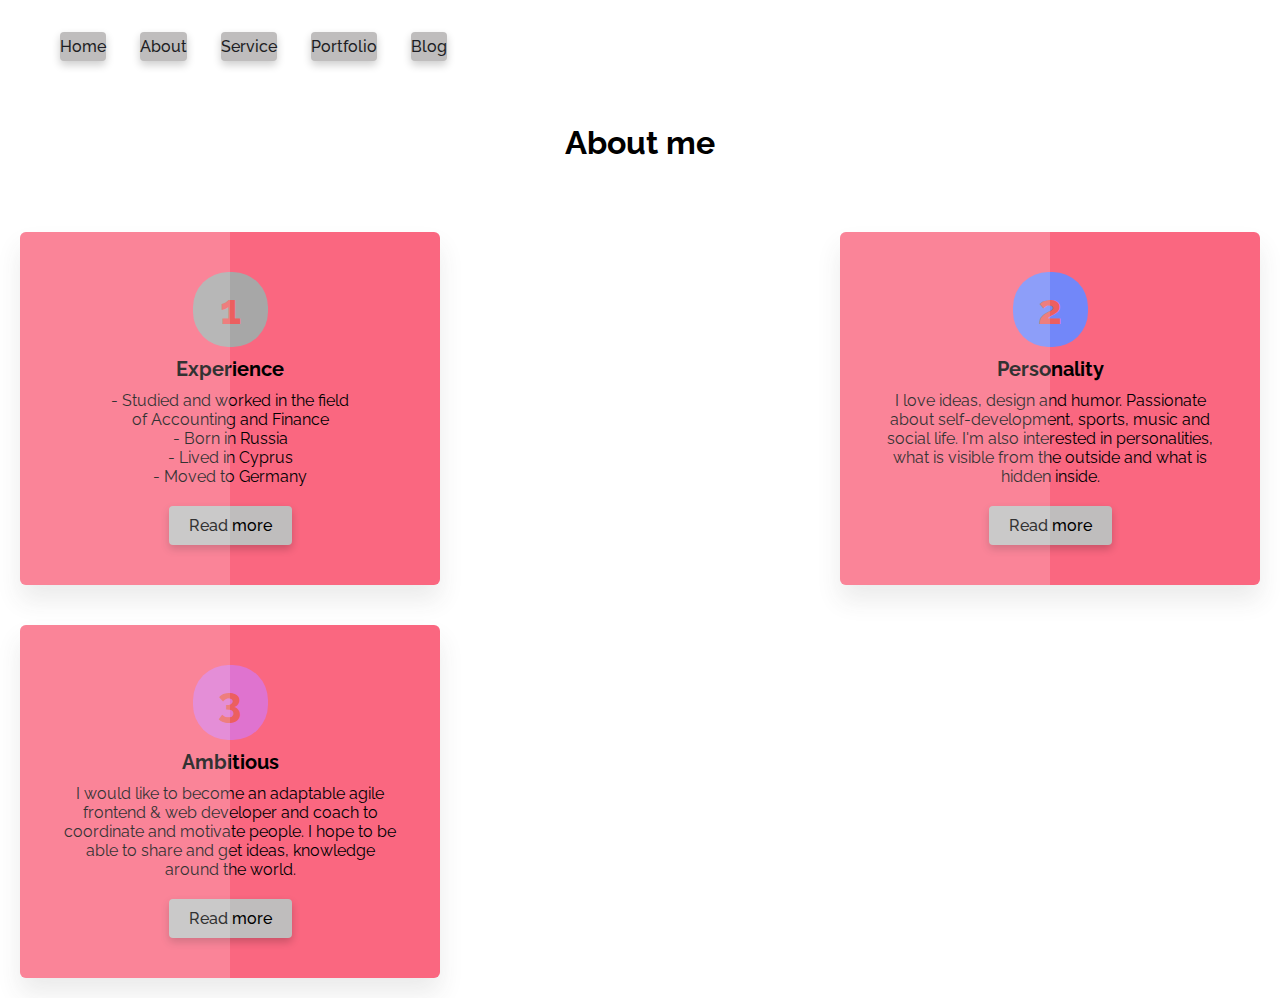
<file: about.html>
<!DOCTYPE html>
<html lang="en">
<head>    
    <meta charset="UTF-8">
    <title>Simple Website Portfolio</title>  
    <link rel="stylesheet" href="about.css">
</head>
<body> 
    <div class="hero">
        <nav>
            <ul>
                <li><a href="index.html">Home</a></li>
                <li><a href="about.html">About</a></li>
                <li><a href="service.html">Service</a></li>
                <li><a href="portfolio.html">Portfolio</a></li>
                <li><a href="blog.html">Blog</a></li>
            </ul>
        </nav> 
            <div class="content">
                <h1>About me</h1>
            </div>  

        <div class="container">
            <div class="box">
                <div class="icon">1</div>
                <div class="content">
                    <h3>Experience</h3>
                    <p>- Studied and worked in the field <br> of Accounting and Finance
                        <br>- Born in Russia
                        <br>- Lived in Cyprus
                        <br>- Moved to Germany
                    </p>
                    <a href="#">Read more</a>
                </div>
            </div>    

            <div class="box">
                <div class="icon">2</div>
                <div class="content">
                    <h3>Personality</h3>
                    <p>I love ideas, design and humor. Passionate about self-development, sports, music and social life. I'm also interested in personalities, what is visible from the outside and what is hidden inside.
                    </p>
                    <a href="https://www.16personalities.com/enfp-personality">Read more</a>
                </div>
            </div>  

            <div class="box">
                <div class="icon">3</div>
                <div class="content">
                    <h3>Ambitious</h3>
                    <p>I would like to become an adaptable agile frontend & web developer and coach to coordinate and motivate people. I hope to be able to share and get ideas, knowledge around the world.
                    </p>
                    <a href="#">Read more</a>
                </div>
            </div>    
        </div> 
    </div>    
</body>
</html>
<!--
    Student     Q: 0 is false and 1 is true, right?
    Programmer  A: 1 (-_-)
-->
</file>
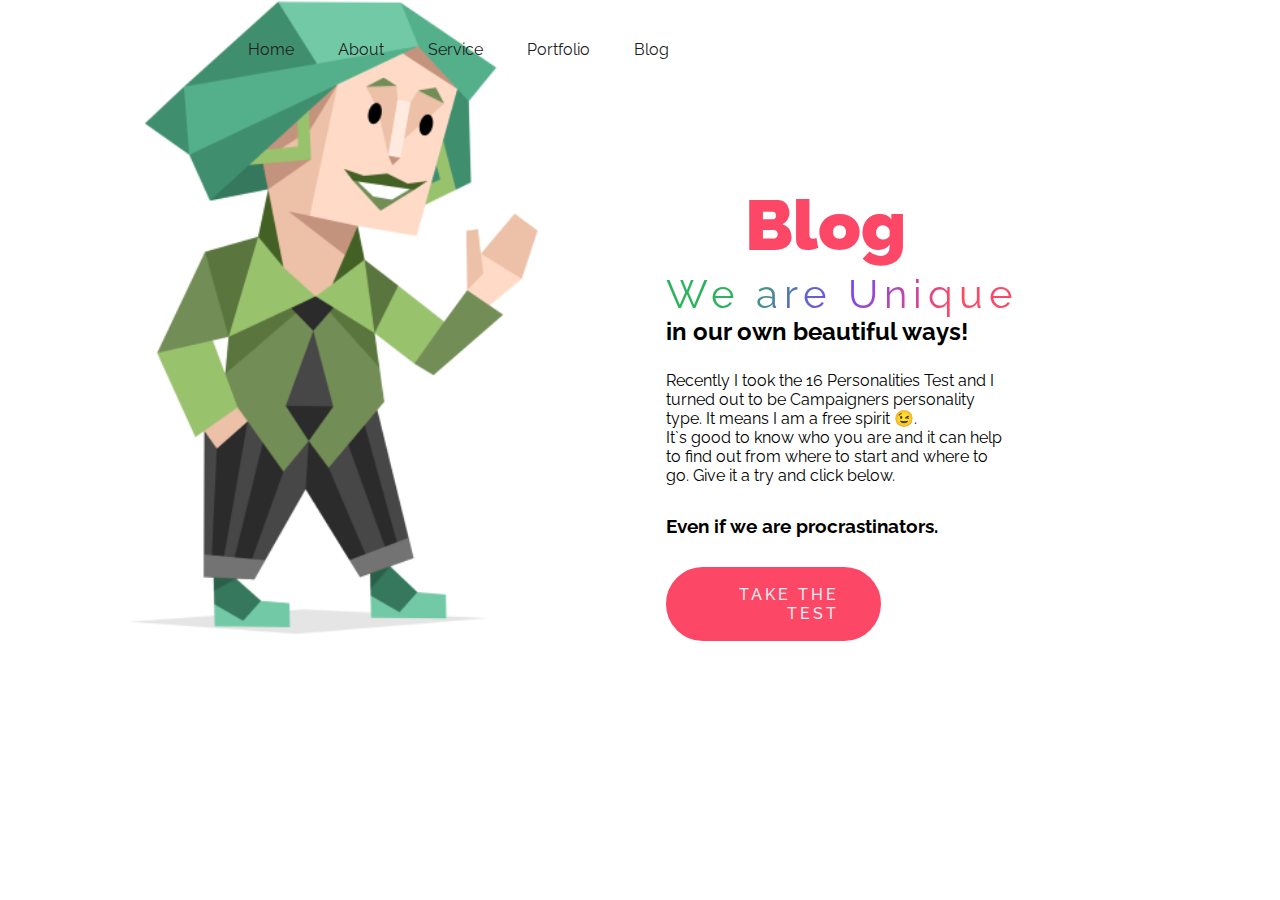
<file: blog.html>
<!DOCTYPE html>
<html lang="en">
<!--This will be my portfolio. It is under development. My projects and achievements will be added during time.-->
<head>
    <meta charset="UTF-8">
    <title>Simple Website Portfolio</title>
    <link rel="stylesheet" href="blog.css">
</head>
<body>  
    <div class="hero">
        <nav>
            <img scr="blog.png" class="logo">
            <ul>
                <li><a href="index.html">Home</a></li>
                <li><a href="about.html">About</a></li>
                <li><a href="service.html">Service</a></li>
                <li><a href="portfolio.html">Portfolio</a></li>
                <li><a href="blog.html">Blog</a></li>
            </ul>
        </nav>
        <div class="content">
            <h1><span>Blog</span></h1>
            <span class="title">We are Unique</span>
            <h2><span>in our own beautiful ways!</span></h2>
            <p>Recently I took the 16 Personalities Test and I turned out to be Campaigners personality type. It means I am a free spirit &#128521;. <br>It`s good to know who you are and it can help to find out from where to start and where to go. Give it a try and click below.</p>
            <h3>Even if we are procrastinators.</h3>
            <p></p>
            <footer><a href="https://www.16personalities.com/free-personality-test" class="btn">Take the Test</a></footer>
        </div>          
    </div>
    
</body>
</html>
</file>
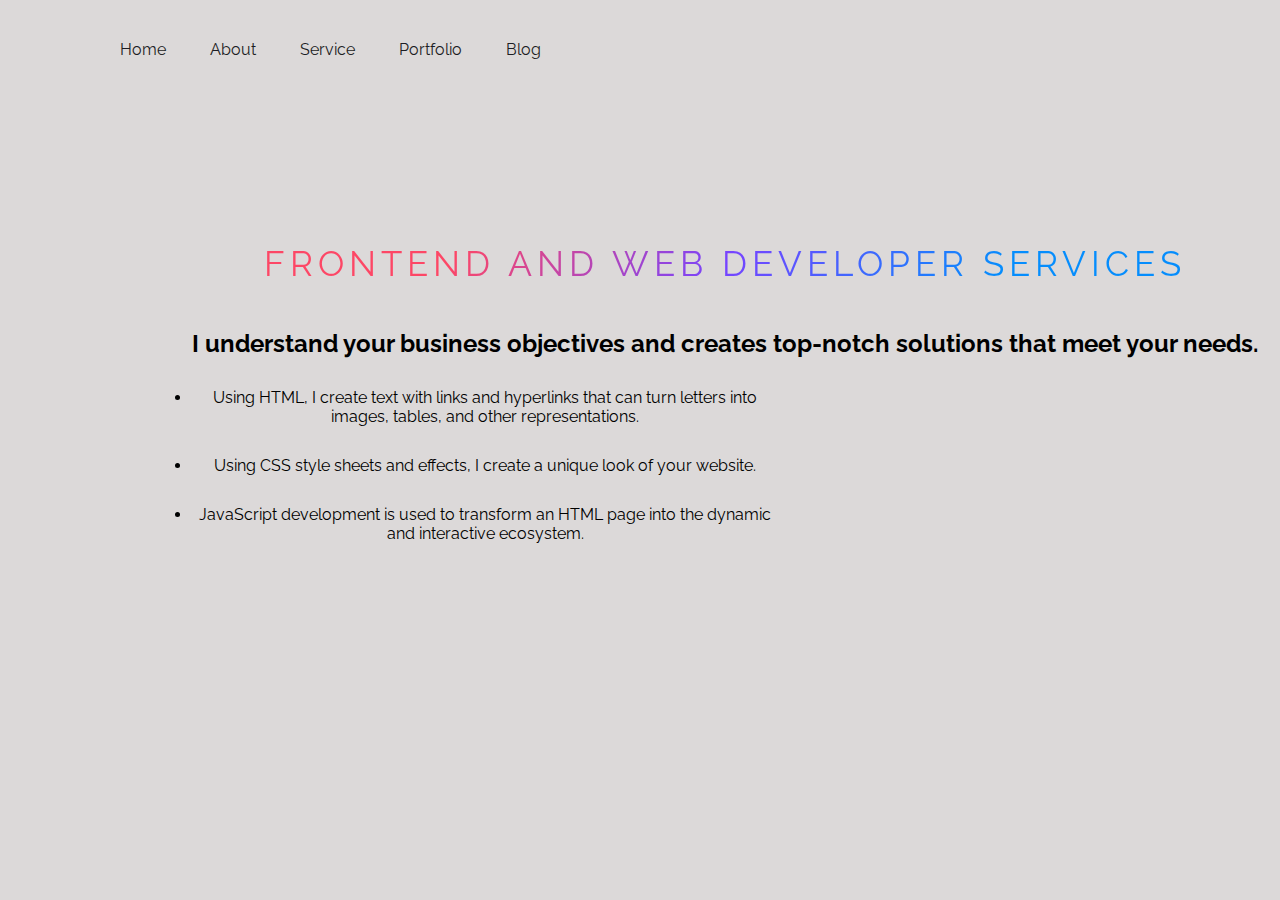
<file: service.html>
<!DOCTYPE html>
<html lang="en">
<head>
    <meta charset="UTF-8">
    <title>Simple Website Portfolio</title>
    <link rel="stylesheet" href="service.css">
</head>
<body>  
    <div class="hero">
        <nav>
            <ul> 
                <li><a href="index.html">Home</a></li>
                <li><a href="about.html">About</a></li>
                <li><a href="service.html">Service</a></li>
                <li><a href="portfolio.html">Portfolio</a></li>
                <li><a href="blog.html">Blog</a></li>
            </ul>
        </nav>
        <div class="content">
            <!--<h1><span>Service</span></h1>-->
            <span class="title">Frontend  and Web Developer Services</span>
            <p><h2>I understand your business objectives and creates top-notch solutions that meet your needs.</h2></p>
            <ul>
                <li><p>Using HTML, I create text with links and hyperlinks that can turn letters into images, tables, and other representations.</p></li>
                <li><p>Using CSS style sheets and effects, I create a unique look of your website.</p></li>
                <li><p>JavaScript development is used to transform an HTML page into the dynamic and interactive ecosystem.</p></li>
            </ul>
        </div>
    </div>
</body>
</html>
</file>
<file: about.css>
/*transferred from the main page*/
@import url('https://fonts.googleapis.com/css2?family=Raleway:ital,wght@0,200;0,400;1,300;1,400;1,600&display=swap');
*{
    margin: 0;
    padding: 0;
    box-sizing: border-box;
    font-family: 'Raleway', sans-serif;
}
a{
    text-decoration: none;
}
a{
    display: inline-block; 
    padding: 10px 20px;
    background: rgb(191, 189, 189);
    border-radius: 4px;
    text-decoration: none;
    color: #000;
    font-weight: 500;
    margin-top: 20px;
    box-shadow: 0 4px 8px rgba(5, 5, 5, 0.2);
 }
 a:hover{
     color: #fd4766;
 }
 a:after{
     content: "";
     position: absolute;
     left: 0;
     width: 0;
     height: 3px;
     background: #fd4766;
     transition: .3s;
     bottom: 0;
 }
 a:hover:after{
     width: 100;
 }
nav{
    display: flex;
    align-items: center;
    justify-self: space-between;
    padding: 55px 45px;
    margin-top: -4%;
}
nav ul li{
    list-style: none;
    display: inline-block;
    padding: 8px 15px;
}
nav ul li a{
    color: #1d1d24;
    position: relative;
    padding: 5px 0;
}
nav ul li a:hover{
    color: #fd4766;
}
nav ul li a:after{
    content: "";
    position: absolute;
    left: 0;
    width: 0;
    height: 3px;
    background: #fd4766;
    transition: .3s;
    bottom: 0;
}
nav ul li a:hover:after{
    width: 100;
}
h1{
    text-align: center;
    padding-top: -10%;
    padding-bottom: 4%;
}
body{
    margin: 0;
    padding: 0;
    display: flex;
    justify-content: center;
    align-items: center;
    min-height: 100vh;
    font-family: "Raleway", italic;
}
.container{
    display: flex;
    flex-wrap: wrap;
    justify-content: space-between;
}
.container .box{
    position: relative;
    width: 420px;
    padding: 40px;
    background: #fa6780;
    box-shadow: 0 15px 25px rgba(54, 54, 54, 0.1);
    border-radius: 6px;
    margin: 20px;
    box-sizing: border-box;
    overflow: hidden;
    text-align: center;
}
.container .box:before{
    content: '';
    width: 50%;
    height: 100%;
    position: absolute;
    top: 0;
    left: 0;
    background: rgba(250,250,250, .2);
    z-index: 2;
}
.container .box .icon{
    position: relative;
    width: 75px;
    height: 75px;
    color: rgba(236, 95, 95);
    background: rgb(191, 189, 189);   
    display: flex;
    justify-content: center;
    align-items: center;
    margin: 0 auto;
    border-radius: 47%;
    font-size: 42px;
    font-weight: 750;
    transition: 1s;
}
.container .box:nth-child(1) .icon{
box-shadow: 0 0 0 0 #a7a7a7;
background: #a7a7a7;
}
.container .box:nth-child(1):hover .icon{
    box-shadow: 0 0 0 0 400px #a7a7a7;
}
.container .box:nth-child(2) .icon{
    box-shadow: 0 0 0 0 #7287f9;
    background: #7287f9;
}
.container .box:nth-child(2):hover .icon{
    box-shadow: 0 0 0 0 400px #7287f9;
}
.container .box:nth-child(3) .icon{
    box-shadow: 1 1 1 1 #df73cf;
    background: #df73cf;
}
.container .box:nth-child(3):hover .icon{
    box-shadow: 1 1 1 1 #df73cf;
}
.container .box .content{
    position: relative;
    z-index: 1;
    transition: 0.5s;
}
.container .box:hover .content{
    color: #fff;
}
.container .box .content h3{
    font-size: 20px;
    margin: 10px 0;
    padding: 0;
}
.container .box .content p{
    margin: 0;
    padding: 0;
}
</file>
<file: blog.css>
@import url('https://fonts.googleapis.com/css2?family=Raleway:ital,wght@0,200;0,400;1,300;1,400;1,600&display=swap');
*{
    margin: 0;
    padding: 0;
    box-sizing: border-box;
    font-family: 'Raleway', sans-serif; 
}
a{
    text-decoration: none;
}
.hero{
    width: 100%;
    height: 100vh;
    background: url(blog.png);
    background-size: 32%; 
    background-repeat: no-repeat;
    margin-left: 10%;
}
nav{
    display: flex;
    align-items: center;
    justify-self: space-between;
    padding: 30px 100px; 
}
nav ul li{
    list-style: none;
    display: inline-block;
    padding: 10px 20px;
}
nav ul li a{
    color: #1d1d24;
    position: relative;
    padding: 5px 0;
}
nav ul li a:hover{
    color: #fd4766;
}
nav ul li a:after{
    content: "";
    position: absolute;
    left: 0;
    width: 0;
    height: 3px;
    background: #fd4766;
    transition: .3s;
    bottom: 0;
}
nav ul li a:hover:after{
    width: 100;
}
.btn{
    color: rgb(246, 239, 239);
    font-size: 16px;
    text-align: end; 
    text-transform: uppercase; 
    letter-spacing: 3px;
    padding: 16px 40px;
    border-radius: 500px;
    display: inline-block;
    font-weight: 500;
    transition: all .4s ease-in-out;
    background-size: 152% 100%;
    background: #fd4766;
    border: 2px solid #fd4766;
    width: 35%;
}
.btn:hover{
    background: transparent;
    text-align: end; 
    border-color: #fd4766;
    color: #fd4766;
}
.content{
    position: absolute;
    top: 20%;
    left: 52%;
}
.content .title{
    color: #1f1f25;
    font-size: 40px;
    text-shadow: #1f1f25;
    letter-spacing: 6px;
    display: inline;
    margin-bottom: 15px;
    background: linear-gradient(120deg, #2cb35b 20.69%, #7644ff 50.19%,#fd4766 79.69%);
    -webkit-background-clip: text;
    -webkit-text-fill-color: transparent;
}
.content h1{
    color: #dcdce0;
    text-align: center;
    font-size: 70px;
    font-weight: 900;
    line-height: 90px;
    text-transform: inherit;
    width: 52%;
}
.content h1 span{
    color: #fd4766;
}
.content p{
    width: 55%;
    color: #000000;
    margin-top: 25px;
    margin-bottom: 30px;
}
</file>
<file: service.css>
@import url('https://fonts.googleapis.com/css2?family=Raleway:ital,wght@0,200;0,400;1,300;1,400;1,600&display=swap');
*{
    margin: 0;
    padding: 0;
    box-sizing: border-box;
    font-family: 'Raleway', sans-serif;
}
a{
    text-decoration: none;
}
.hero{
    width: 100%;
    height: 100vh;
    background-color: rgb(220, 217, 217);
}
nav{
    display: flex;
    align-items: center;
    justify-self: space-between;
    padding: 30px 100px; 
}
nav ul li{
    list-style: none;
    display: inline-block;
    padding: 10px 20px;
}
nav ul li a{
    color: #1d1d24;
    position: relative;
    padding: 5px 0;
}
nav ul li a:hover{
    color: #fd4766;
}
nav ul li a:after{
    content: "";
    position: absolute;
    left: 0;
    width: 0;
    height: 3px;
    background: #fd4766;
    transition: .3s;
    bottom: 0;
}
nav ul li a:hover:after{
    width: 100;
}
.content h2{
    text-align: center;
}
.content{
    text-align: center;
    position: absolute;
    top: 27%;
    left: 15%;
}
.content .title{
    color: #1f1f25;
    font-size: 35px;
    text-transform: uppercase;
    letter-spacing: 5px;
    display: inline-block;
    margin-bottom: 15px;
    background: linear-gradient(120deg, #fd4766 20.69%, #7644ff 50.19%,#058dfd 79.69%);
    -webkit-background-clip: text;
    -webkit-text-fill-color: transparent;
}
.content p{
    text-align: center;
    width: 55%;
    color: #000000;
    margin-top: 25px;
    margin-bottom: 30px;
}
</file>
